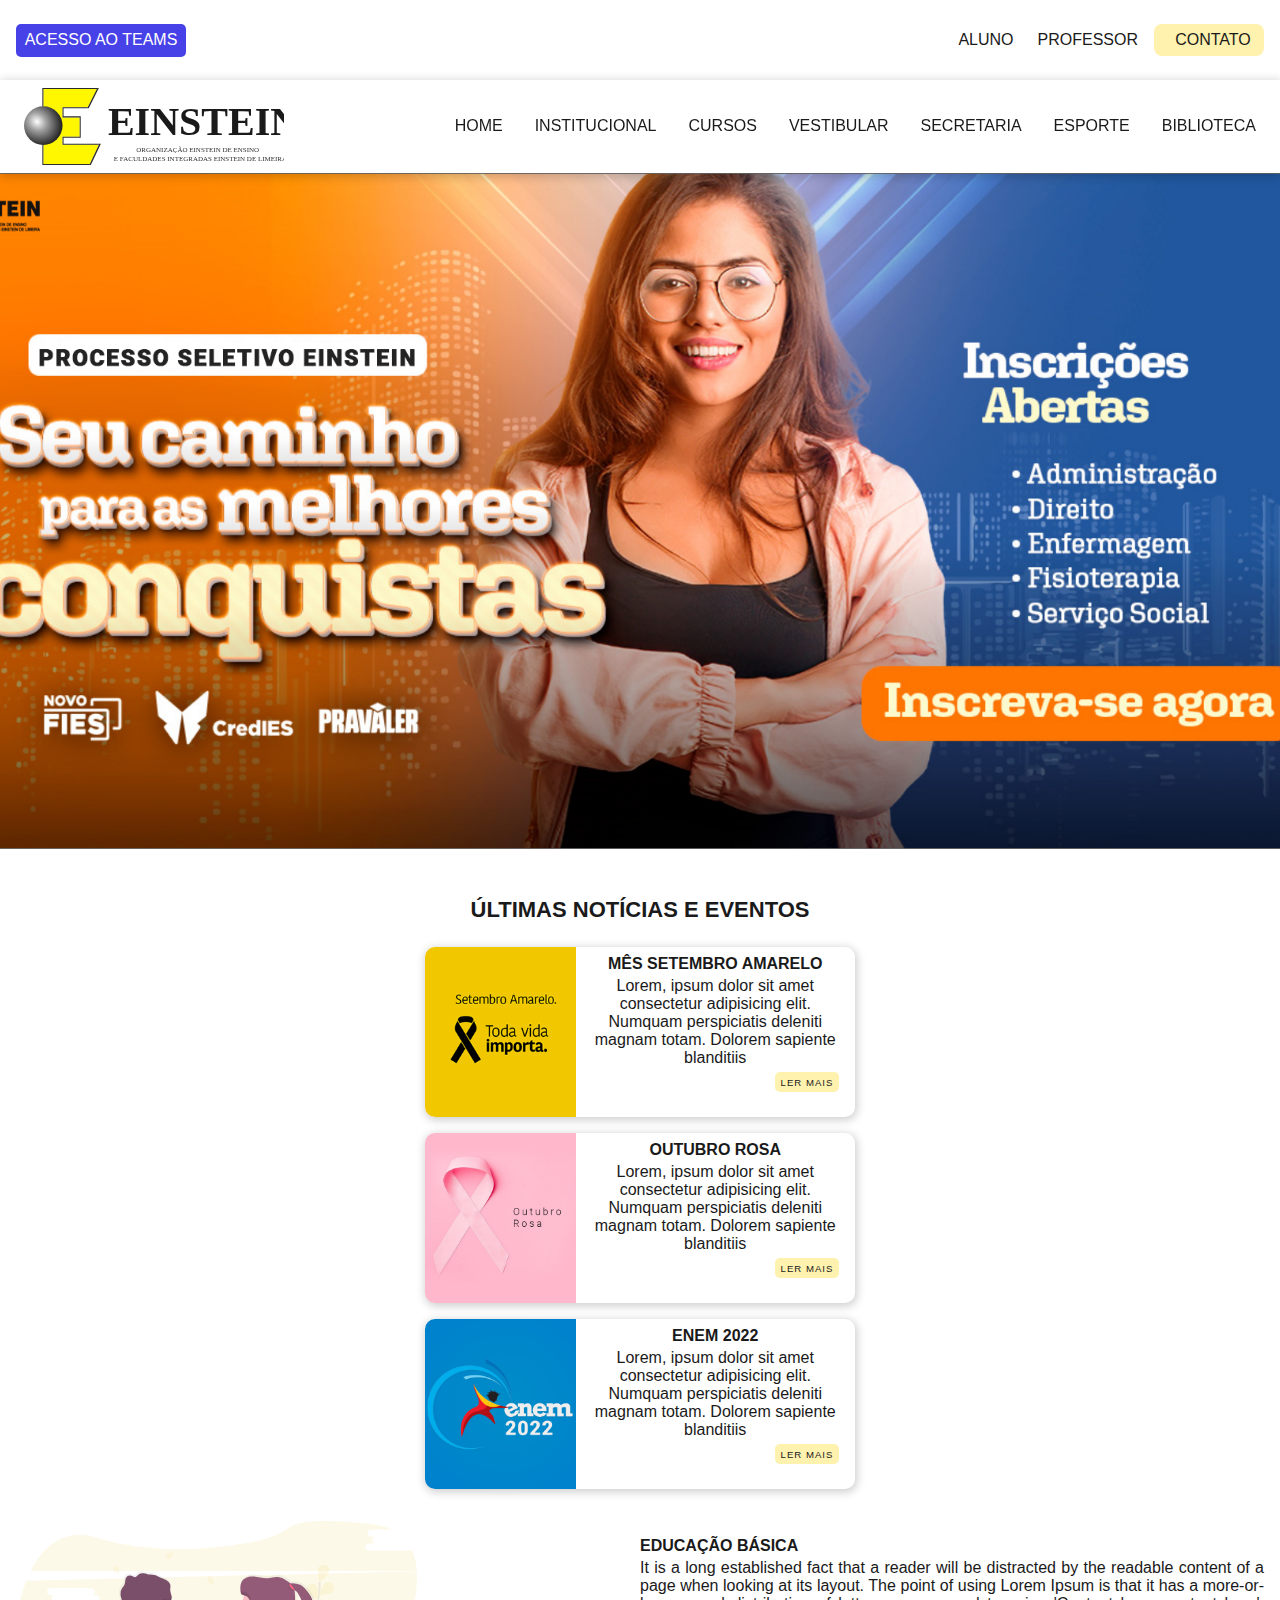
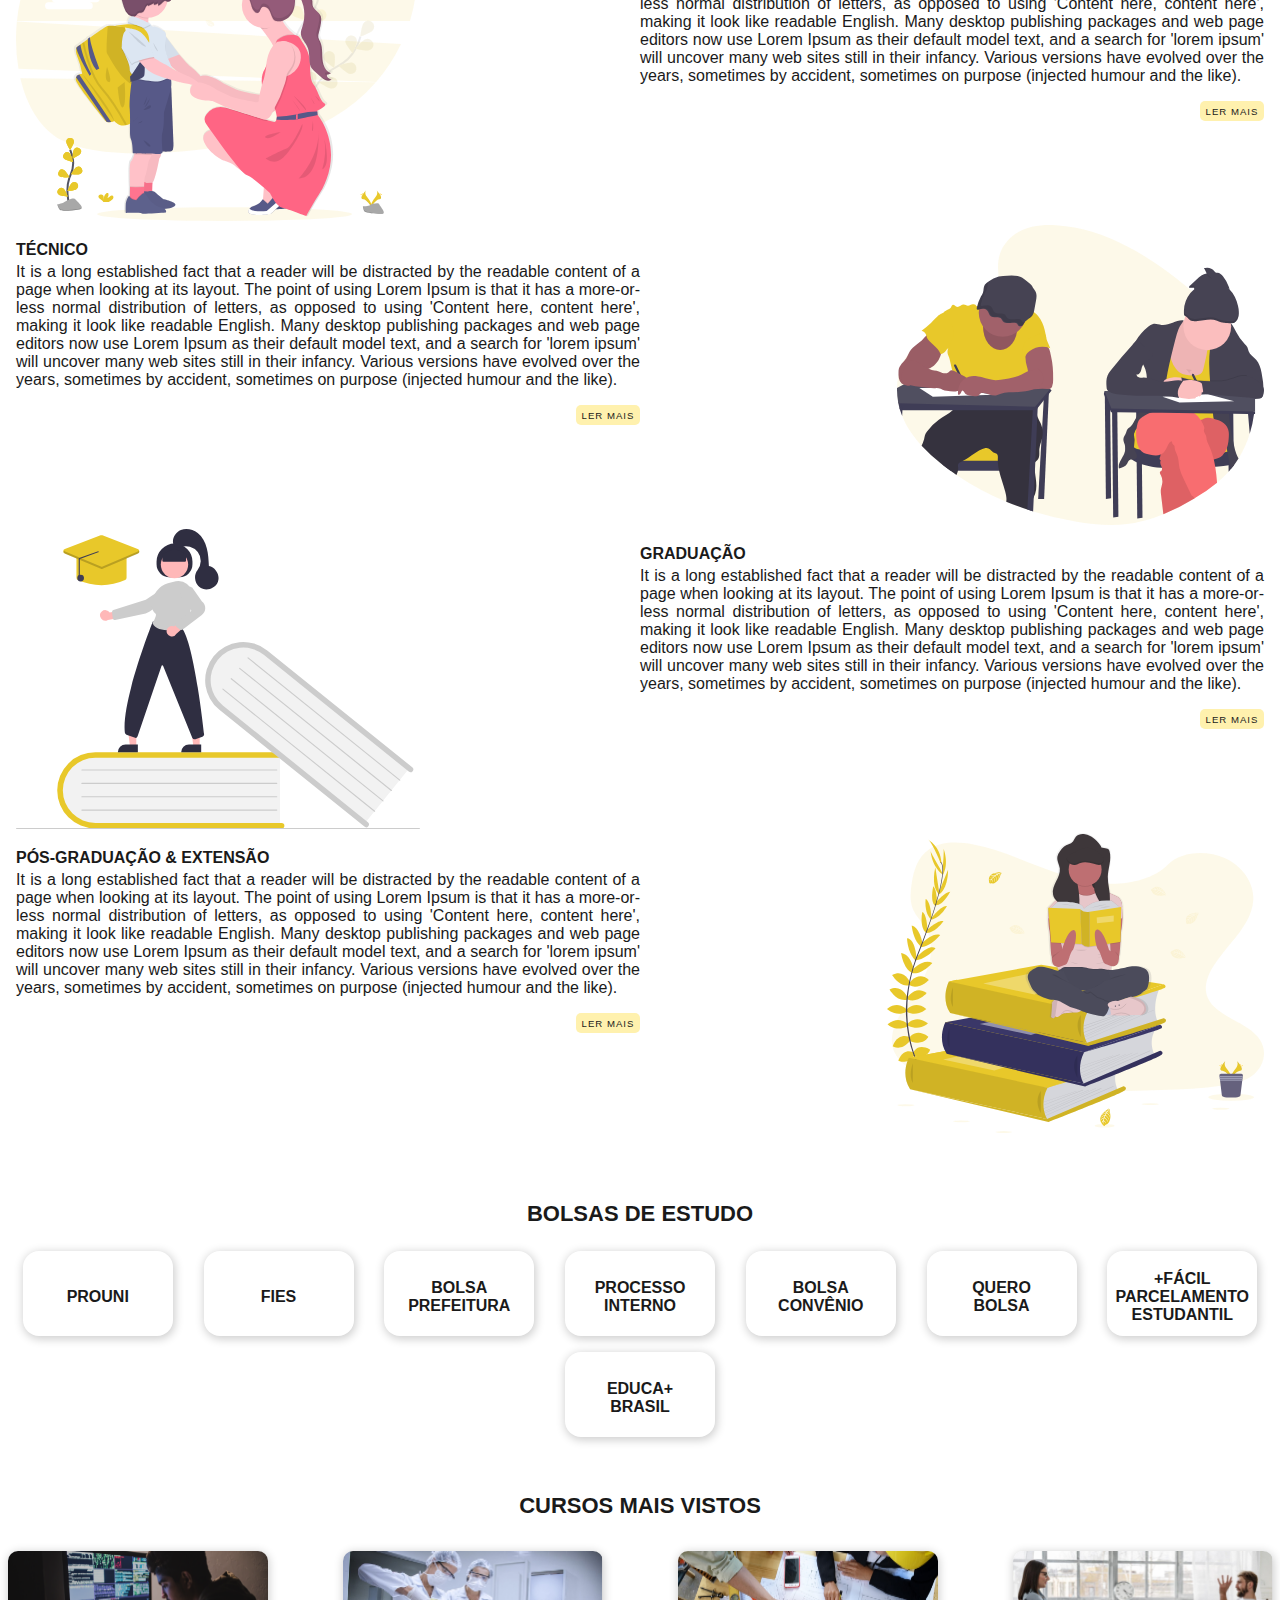
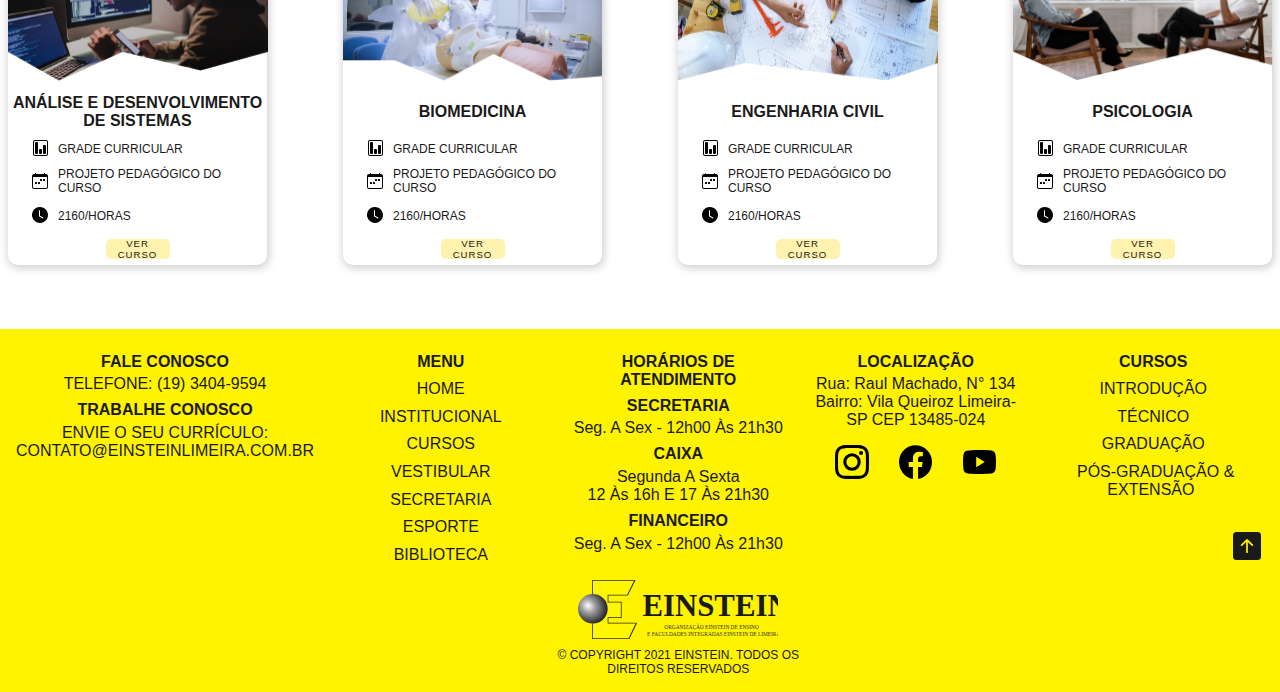
<file: index.html>
<!DOCTYPE html>
<html lang="pt-br">
    <head>
        <meta charset="UTF-8">
        <meta http-equiv="X-UA-Compatible" content="IE=edge">
        <meta name="viewport" content="width=device-width, initial-scale=1.0">
        <meta http-equiv="Content-Type" content="text/html; charset=UTF-8">

        <title>Einstein Limeira</title>

        <!-- logo menu navegação -->
        <link rel="icon" href="img/logo-barraNavegador.svg">

        <!-- css -->
        <link rel="stylesheet" href="./estilos/zGlobal.css" type="text/css">
    </head>

    <body>

        <!-- #CABEÇALHO -->
        <header>
            <div class="container">
                <div class="menu-link">
                    <a href="https://teams.live.com/_#/conversations/19:meeting_MjU1N2E3ZjQtMThhNS00OTgwLWI3YzUtZTM2MDA3ZjZlMTNl@thread.v2?ctx=chat"  target="_blank"><span class="botao-teams">Acesso ao Teams</a></span>
                    <ul>
                        <li><a href="http://totvs.einstein-net.com.br/FrameHTML/web/app/edu/PortalEducacional/login/" target="_blank">Aluno</a></li>
                        <li><a href="http://totvs.einstein-net.com.br/Corpore.Net/Login.aspx" target="_blank">Professor</a></li>
                        <li class="botao-contato"><a href="contato.html">Contato</a></li>
                    </ul>
                    
                </div>
               
            </div>
        </header>
        <!-- #MENU NAVEGAÇÃO -->
        <nav>
            <div class="container-nav">
                <div class="menu-principal">
                    <img src="img/logo.svg" alt="logo menu desktop" class="logoDesktop">
                    <img src="img/logo-mobile.svg" alt="logo menu mobile" class="logoMobile">

                    <div id="hamburguer">
                        <div id="menu-hamburguer" onclick="onClickOpen()">
                            <div id="bar1" class="bar"></div>
                            <div id="bar2" class="bar"></div>
                            <div id="bar3" class="bar"></div>
                        </div>
                    </div>

                     <!--menu-desktop-->
                    <ul id="menu-desktop" class="menu-desktop">
                        <li><a href="index.html">Home</a></li>
                        <li><a href="institucional.html">institucional</a></li>
                        <li><a href="cursos.html">cursos</a></li>
                        <li><a href="vestibular.html">vestibular</a></li>
                        <li><a href="secretaria.html">secretaria</a></li>
                        <li><a href="esporte.html">esporte</a></li>
                        <li><a href="biblioteca.html">biblioteca</a></li>
                    </ul>

   
                    <!--menu-mobile-->
                    <div id="float" class="float">
                        <ul id="menu-mobile" class="menu-mobile">
                            <a href="index.html"><li>Home</li></a>
                        <a href="institucional.html"><li>institucional</li></a>
                        <a href="cursos.html"><li>cursos</li></a>
                        <a href="vestibular.html"><li>vestibular</li></a>
                        <a href="secretaria.html"><li>secretaria</li></a>
                        <a href="esporte.html"><li>esporte</li></a>
                        <a href="biblioteca.html"><li>biblioteca</li></a>
                        
                    </ul>

                </div>
            </div>
        </nav>
        <!-- #BANNER PRINCIPAL -->
        <div class="banner-principal"></div>

        <!-- #CORPO -->
        <main>
            <!-- #NOTICIAS -->
            <h1>últimas notícias e eventos</h1>
            <section id="noticias">
             
                <div class="container-artigo">
                    <div class="hero">
                        <div class="img img-art1"></div>
                        <div class="conteudo">
                            <h3>mês setembro amarelo</h3>
                            <p>Lorem, ipsum dolor sit amet consectetur adipisicing elit. Numquam perspiciatis deleniti magnam totam. Dolorem sapiente blanditiis</p>
                            <div class="botao">Ler mais</div>
                        </div>
                    </div>
                </div>


                <div class="container-artigo">
                    <div class="hero">
                        <div class="img img-art2"></div>
                        <div class="conteudo">
                            <h3>Outubro Rosa</h3>
                            <p>Lorem, ipsum dolor sit amet consectetur adipisicing elit. Numquam perspiciatis deleniti magnam totam. Dolorem sapiente blanditiis</p>
                            <div class="botao">Ler mais</div>
                        </div>
                    </div>
                </div>

                <div class="container-artigo">
                    <div class="hero">
                        <div class="img img-art3"></div>
                        <div class="conteudo">
                            <h3>Enem 2022</h3>
                            <p>Lorem, ipsum dolor sit amet consectetur adipisicing elit. Numquam perspiciatis deleniti magnam totam. Dolorem sapiente blanditiis</p>
                            <div class="botao">Ler mais</div>
                        </div>
                    </div>
                </div>
            </section>

            <!-- #INFORMATIVO -->
            <section id="informativo">

                <div class="container-imagem-educao-basica">
                        <img src="./img/img-educao-basica.svg" alt="">
                </div>

                <div class="container-texto-educao-basica">
                    <h3>educação básica</h3>
                    <p>It is a long established fact that a reader will be distracted by the readable content of a page when looking at its layout. The point of using Lorem Ipsum is that it has a more-or-less normal distribution of letters, as opposed to using 'Content here, content here', making it look like readable English. Many desktop publishing packages and web page editors now use Lorem Ipsum as their default model text, and a search for 'lorem ipsum' will uncover many web sites still in their infancy. Various versions have evolved over the years, sometimes by accident, sometimes on purpose (injected humour and the like).</p>
                    <div class="botao">ler mais</div>
                </div>

                <div class="container-imagem-tecnico">
                    <img src="./img/img-tecnico.svg" alt="">
                </div>
                    
                <div class="container-texto-tecnico">
                    <h3>Técnico</h3>
                    <p>It is a long established fact that a reader will be distracted by the readable content of a page when looking at its layout. The point of using Lorem Ipsum is that it has a more-or-less normal distribution of letters, as opposed to using 'Content here, content here', making it look like readable English. Many desktop publishing packages and web page editors now use Lorem Ipsum as their default model text, and a search for 'lorem ipsum' will uncover many web sites still in their infancy. Various versions have evolved over the years, sometimes by accident, sometimes on purpose (injected humour and the like).</p>
                    <div class="botao">ler mais</div>
                </div>

                <div class="container-imagem-graduacao">
                    <img src="./img/img-graduacao.svg" alt="">
                </div>

                <div class="container-texto-graduacao">
                    <h3>Graduação</h3>
                    <p>It is a long established fact that a reader will be distracted by the readable content of a page when looking at its layout. The point of using Lorem Ipsum is that it has a more-or-less normal distribution of letters, as opposed to using 'Content here, content here', making it look like readable English. Many desktop publishing packages and web page editors now use Lorem Ipsum as their default model text, and a search for 'lorem ipsum' will uncover many web sites still in their infancy. Various versions have evolved over the years, sometimes by accident, sometimes on purpose (injected humour and the like).</p>
                    <div class="botao">ler mais</div>
                </div>

                <div class="container-imagem-pos-graduacao">
                    <img src="./img/img-pos-graduacao-e-exstensao.svg" alt="">
                </div>

                <div class="container-texto-pos-graduacao">
                    <h3>pós-graduação & extensão</h3>
                    <p>It is a long established fact that a reader will be distracted by the readable content of a page when looking at its layout. The point of using Lorem Ipsum is that it has a more-or-less normal distribution of letters, as opposed to using 'Content here, content here', making it look like readable English. Many desktop publishing packages and web page editors now use Lorem Ipsum as their default model text, and a search for 'lorem ipsum' will uncover many web sites still in their infancy. Various versions have evolved over the years, sometimes by accident, sometimes on purpose (injected humour and the like).</p>
                    <div class="botao">ler mais</div>
                </div>

            </section>

            <!-- #BOLSAS ESTUDOS -->
            <h1>BOLSAS DE ESTUDO</h1>
            <section id="bolsaEstudo">

                <div class="caixa-bolsa">
                    <h3>prouni</h3>
                </div>

                <div class="caixa-bolsa">
                    <h3>fies</h3>
                </div>

                <div class="caixa-bolsa">
                    <h3> bolsa <br>
                        prefeitura</h3>
                </div>

                <div class="caixa-bolsa">
                    <h3>processo <br>
                        interno </h3>
                </div>

                <div class="caixa-bolsa">
                    <h3> bolsa <br>
                        convênio</h3>
                </div>

                <div class="caixa-bolsa">
                    <h3> quero <br>
                        bolsa</h3>
                </div>

                <div class="caixa-bolsa">
                    <h3> +fácil <br>
                        parcelamento <br>
                        estudantil </h3>
                </div>

                <div class="caixa-bolsa">
                    <h3> educa+ <br>
                        brasil</h3>
                </div>

            </section>

            <!-- #CURSOS MAIS VISTOS -->
            <h1>Cursos mais vistos</h1>
            
            <section id="cursosPopulares">   
                <div class="container-cursos-populares">
                    <img src="./img/foto-analise-desenvolvimento-de-sistema.png">
                    <h3>análise e desenvolvimento<br>de sistemas</h3>
                    <div class="container-conteudo-curso-popular">
                        <div class="icone-grade icone-grade-1"> <a href="#"> <img src="./img/icon-grade.svg"> </a></div>
                        <div class="txt-grade txt-grade-1"><a href="http://www.einsteinlimeira.com.br/portal/images/docs/27/27_Grade_TADS_2019.pdf" target="_blank">grade curricular</a></div>
                        <div class="icone-grade icone-grade-2"> <a href="#"> <img src="./img/icon-calendario.svg"> </a></div>
                        <div class="txt-grade txt-grade-2"><a href="http://www.einsteinlimeira.com.br/portal/images/docs/27/27_ppc-tads.pdf" target="_blank">projeto pedagógico do curso</a></div>
                        <div class="icone-grade icone-grade-3"> <a href="#"> <img src="./img/icon-relogio.svg"> </a></div>
                        <div class="txt-grade txt-grade-3"><a href="#">2160/horas</a></div>
                        <div class="botao">ver curso</div>
                    </div>
                </div>

                <div class="container-cursos-populares">
                    <img src="./img/foto-biomedicina.png">
                    <h3>Biomedicina</h3>
                    <div class="container-conteudo-curso-popular">
                        <div class="icone-grade icone-grade-1"> <a href="#"> <img src="./img/icon-grade.svg"> </a></div>
                        <div class="txt-grade txt-grade-1"><a href="http://www.einsteinlimeira.com.br/portal/images/docs/27/27_Grade_TADS_2019.pdf" target="_blank">grade curricular</a></div>
                        <div class="icone-grade icone-grade-2"> <a href="#"> <img src="./img/icon-calendario.svg"> </a></div>
                        <div class="txt-grade txt-grade-2"><a href="http://www.einsteinlimeira.com.br/portal/images/docs/27/27_ppc-tads.pdf" target="_blank">projeto pedagógico do curso</a></div>
                        <div class="icone-grade icone-grade-3"> <a href="#"> <img src="./img/icon-relogio.svg"> </a></div>
                        <div class="txt-grade txt-grade-3"><a href="#">2160/horas</a></div>
                        <div class="botao">ver curso</div>
                    </div>
                </div>

                <div class="container-cursos-populares">
                    <img src="./img/foto-engenharia-civil.png">
                    <h3>Engenharia Civil</h3>
                    <div class="container-conteudo-curso-popular">
                        <div class="icone-grade icone-grade-1"> <a href="#"> <img src="./img/icon-grade.svg"> </a></div>
                        <div class="txt-grade txt-grade-1"><a href="http://www.einsteinlimeira.com.br/portal/images/docs/27/27_Grade_TADS_2019.pdf" target="_blank">grade curricular</a></div>
                        <div class="icone-grade icone-grade-2"> <a href="#"> <img src="./img/icon-calendario.svg"> </a></div>
                        <div class="txt-grade txt-grade-2"><a href="http://www.einsteinlimeira.com.br/portal/images/docs/27/27_ppc-tads.pdf" target="_blank">projeto pedagógico do curso</a></div>
                        <div class="icone-grade icone-grade-3"> <a href="#"> <img src="./img/icon-relogio.svg"> </a></div>
                        <div class="txt-grade txt-grade-3"><a href="#">2160/horas</a></div>
                        <div class="botao">ver curso</div>
                    </div>
                </div>

                <div class="container-cursos-populares">
                    <img src="./img/foto-psicologia.png">
                    <h3>psicologia</h3>
                    <div class="container-conteudo-curso-popular">
                        <div class="icone-grade icone-grade-1"> <a href="#"> <img src="./img/icon-grade.svg"> </a></div>
                        <div class="txt-grade txt-grade-1"><a href="http://www.einsteinlimeira.com.br/portal/images/docs/27/27_Grade_TADS_2019.pdf" target="_blank">grade curricular</a></div>
                        <div class="icone-grade icone-grade-2"> <a href="#"> <img src="./img/icon-calendario.svg"> </a></div>
                        <div class="txt-grade txt-grade-2"><a href="http://www.einsteinlimeira.com.br/portal/images/docs/27/27_ppc-tads.pdf" target="_blank">projeto pedagógico do curso</a></div>
                        <div class="icone-grade icone-grade-3"> <a href="#"> <img src="./img/icon-relogio.svg"> </a></div>
                        <div class="txt-grade txt-grade-3"><a href="#">2160/horas</a></div>
                        <div class="botao">ver curso</div>
                    </div>
                </div>

            </section>
        </main>
        
        <!-- #RODAPE -->
        <footer>
            <div class="container-footer">
                <div class="container-contato">
                    <h3>fale conosco</h3>
                    <p>Telefone: (19) 3404-9594</p>
                    <h3>trabalhe conosco</h3>
                    <p>Envie o seu currículo:<br>contato@einsteinlimeira.com.br</p>
                </div>

                <div class="container-menu-rodape">
                    <h3>menu</h3>
                    <ul>
                        <li><a href="index.html">Home</a></li>
                        <li><a href="institucional.html">institucional</a></li>
                        <li><a href="cursos.html">cursos</a></li>
                        <li><a href="vestibular.html">vestibular</a></li>
                        <li><a href="secretaria.html">secretaria</a></li>
                        <li><a href="esporte.html">esporte</a></li>
                        <li><a href="biblioteca.html">biblioteca</a></li>
                    </ul>
                </div>

                <div class="container-horarios">
                    <h3>horários de atendimento</h3>
                    <h3>secretaria</h3>
                    <p>Seg. a Sex - 12h00 às 21h30</p>
                    <h3>caixa</h3>
                    <p>Segunda a Sexta<br>12 às 16h e 17 às 21h30</p>
                    <h3>financeiro</h3>
                    <p>Seg. a Sex - 12h00 às 21h30</p>
                </div>

                <div class="container-localizacao">
                    <h3>Localização</h3>
                    <p>Rua: Raul Machado, n° 134 Bairro: Vila Queiroz Limeira-SP CEP 13485-024</p>
                        <ul>
                            <li><a href="https://www.instagram.com/einsteinlimeira/" target="_blank"><img src="img/icon-instagram.svg" alt=""></a></li>
                            <li><a href="https://www.facebook.com/einstein.limeira" target="_blank"><img src="img/icon-facebook.svg" alt=""></a></li>
                            <li><a href="https://www.youtube.com/user/LimeiraEinstein" target="_blank"><img src="img/icon-youtube.svg" alt=""></a></li>
                        </ul>
                </div>

                <div class="container-cursos">
                    <h3>cursos</h3>
                    <ul>
                        <li><a href="#">introdução</a></li>
                        <li><a href="#">técnico</a></li>
                        <li><a href="#">graduação</a></li>
                        <li><a href="#">pós-graduação & extensão</a></li>
                    </ul>
                    <div class="container-btn-topo">
                        <a href="#" class="btn-topo"> <img src="img/icon-botao-topo.svg" alt="voltar ao topo"> </a>
                    </div>
                </div>
                <div class="container-copyright">
                    <img src="img/logo.svg" alt="">
                    <p>&copy Copyright 2021 Einstein. Todos os direitos reservados</p>
                </div>
            </div>
            
        </footer>
        <script src="app/main.js"></script>
    </body>
</html>
</file>
<file: estilos/zGlobal.css>
*{margin:0;padding:0;box-sizing:border-box}:root{--cor-master:#FFF300;--cor-primaria:#1A1A1A;--cor-botao-principal:#FFF1AE;--cor-botao-secundario:#4741E8;--cor-natural:#ffffff;--font-paragrafo:'Open Sans',sans-serif;--font-titulo:'Roboto',sans-serif;--size-paragrafo-desktop:1rem;--size-titulo-desktop:1.375rem;--size-botao-principal-desktop:.6rem;--size-reducao-mobile:.25rem;--size-paragrafo-mobile:calc(var(--size-paragrafo-desktop) - var(--size-reducao-mobile));--size-titulo-mobile:calc(var(--size-titulo-desktop) - var(--size-reducao-mobile))}body{width:100%;height:100%}h1{font-family:var(--font-titulo);font-size:var(--size-titulo-desktop);text-transform:uppercase;margin:3rem 0 1rem 0}h3{font-family:var(--font-titulo);font-size:var(--size-paragrafo-desktop);text-transform:uppercase}p{font-family:var(--font-paragrafo);font-size:var(--size-paragrafo-desktop)}a{text-decoration:none}li{list-style:none}.botao{display:flex;background-color:var(--cor-botao-principal);width:64px;height:20px;border-radius:5px;text-align:center;color:var(--cor-primaria);text-transform:uppercase;font-family:var(--font-titulo);font-size:var(--size-botao-principal-desktop);letter-spacing:1px;align-items:center;justify-content:center;transition:.6 ease-in;cursor:pointer}.botao:hover{background-color:var(--cor-master)}main{max-width:1365px;height:100%;margin:0 auto}.container,.container-copyright,.container-footer,.container-nav{width:100%;height:100%;max-width:1365px;margin:0 auto}#bolsaEstudo{display:flex;flex-direction:row;justify-content:space-evenly;align-items:center;flex-wrap:wrap;margin-top:1rem}.caixa-bolsa{width:150px;height:85px;background-color:var(--cor-natural);align-items:center;box-shadow:1px 2px 10px 1px rgba(0,0,0,.2);display:flex;justify-content:center;border-radius:1rem;margin:.5rem}#institucional{display:flex;justify-content:center;align-items:center}.container-construcao>img{width:350px}.corpo{background-color:#2929ff}.cabeca,header{background-color:var(--cor-natural)}.container-construcao>h3{color:var(--cor-natural);margin-bottom:1rem;margin-top:-3rem}.container-construcao>h1{color:var(--cor-natural)}.link-construcao{display:flex;justify-content:space-between;width:200px;margin:0 auto}.link-construcao>li>a{text-decoration:none;color:var(--cor-primaria);font-family:var(--font-paragrafo);font-size:var(--size-paragrafo-desktop);background-color:var(--cor-master);border-radius:10px;padding:.5rem 1rem}.link-construcao>li>a:hover{background-color:var(--cor-primaria);color:var(--cor-master)}#contato{width:100%;height:100%;display:grid;grid-template-columns:1fr 1fr;grid-template-rows:1fr;margin-top:2rem}.img-contato{width:100%;height:100%;grid-column:1/2;grid-row:1/2}.img-contato>img{width:100%;height:350px}.formulario-contato{height:100%;display:flex;flex-direction:column;background-color:#fff;color:var(--cor-primaria)}form{background:#fff;width:100%;max-width:500px;margin:32px auto;padding:32px 64px;display:flex;flex-direction:column}form h2{margin-bottom:32px}div.input{margin-bottom:24px;position:relative}button,input{-moz-appearance:none;-webkit-appearance:none;appearance:none;width:100%;padding:16px 0;border:none;border-bottom:1px solid red;background-color:transparent;outline:0;color:#000;font-size:1em;cursor:pointer}button{margin-top:16px;background-color:var(--cor-master);border:none}input~label{position:absolute;top:16px;left:0;color:#000;transition:.4s}input:focus~label,input:valid~label{transform:translateY(-24px);font-size:.8em;letter-spacing:.1em}.input span.error{display:flex;padding:0;background-color:rgba(255,0,0,.2)}.input span.error.active{border:1px solid red;padding:.4em}.frm-box{border:none}.inform2>ul{padding-top:1rem;display:flex;margin:0 auto;width:200px;justify-content:space-between;align-items:center}.inform>h3{margin-top:1rem}#cursosPopulares{width:100%;height:100%;display:flex;flex-wrap:wrap;flex-direction:row;justify-content:space-between;align-items:center}.container-cursos-populares{width:259px;height:314px;box-shadow:1px 2px 10px 1px rgba(0,0,0,.2);margin:1rem .5rem;border-radius:10px}.container-cursos-populares>h3{height:38px;align-items:center;justify-content:center;display:flex}.container-cursos-populares>img{height:130px;width:260px;border-radius:10px 10px 0 0}.container-conteudo-curso-popular{width:100%;height:135px;display:grid;grid-template-columns:50px 4fr;grid-template-rows:1fr 1fr 1fr 1fr;align-items:center;border-radius:10px}.icone-grade{width:40px}.icone-grade>a>img{float:right}.txt-grade>a{text-transform:uppercase;text-decoration:none;font-size:var(--size-paragrafo-mobile);font-family:var(--font-paragrafo);color:var(--cor-primaria);width:100%;display:inline-block}.icone-grade-1>a>img{grid-column:1/2;grid-row:1/2}.txt-grade-1>a{grid-column:2/3;grid-row:1/2}.icone-grade-2>a>img{grid-column:1/2;grid-row:2/3}.txt-grade-2>a{grid-column:2/3;grid-row:2/3}.icone-grade-3>a>img{grid-column:1/2;grid-row:3/4}.txt-grade-3>a{grid-column:2/3;grid-row:3/4}.container-conteudo-curso-popular>.botao{grid-column:1/3;grid-row:4/5;margin:0 auto}footer{width:100%;height:100%;background-color:var(--cor-master);padding:1rem;color:var(--cor-primaria);margin-top:3rem}h3{margin-top:.5rem}p{padding-top:.3rem}.container-contato,.container-copyright,.container-cursos,.container-horarios,.container-localizacao,.container-menu-rodape{height:100%;text-align:center;align-items:center;text-transform:uppercase;max-width:300px}.container-footer{display:grid;grid-template-columns:1fr 1fr 1fr 1fr 1fr;grid-template-rows:1fr;grid-gap:1rem}.container-contato{grid-column:1/2}.container-menu-rodape{grid-column:2/3}.container-cursos a,.container-menu-rodape a{font-family:var(--font-paragrafo);color:var(--color-primaria);padding:0 .3rem}.container-horarios{grid-column:3/4;text-transform:capitalize}.container-localizacao{grid-column:4/5;text-transform:capitalize}.container-localizacao>ul{display:flex;justify-content:space-evenly;align-items:center}.container-localizacao>ul>li>a>img{margin-top:1rem}.container-cursos{grid-column:5/6;position:relative}.container-cursos>ul>li,.container-menu-rodape>ul>li{margin-top:.6rem}.container-btn-topo{position:absolute;bottom:0;right:0}.container-btn-topo>.btn-topo{padding:.2rem}.container-copyright{grid-column:2/5;grid-row:2/3}.container-copyright>img{width:200px}.container-copyright>p{font-size:var(--size-paragrafo-mobile)}header{width:100%;height:100%;position:relative}.menu-link{width:100%;height:80px;padding:0 1rem;display:flex;justify-content:space-between;align-items:center}.menu-link>ul{display:flex;align-items:center}.menu-link>ul>li>a{font-family:var(--font-titulo);text-transform:uppercase;padding:.5rem .5rem;margin-left:.5rem;color:var(--cor-primaria)}.botao-contato{width:110px;height:32px;background-color:var(--cor-botao-principal);display:flex;align-items:center;justify-content:center;border-radius:.5rem;margin-left:.5rem}.botao-teams{font-family:var(--font-titulo);color:var(--cor-natural);width:170px;height:33px;background-color:var(--cor-botao-secundario);border-radius:.3125rem;justify-content:center;display:flex;align-items:center;text-transform:uppercase}nav{position:sticky;position:-webkit-sticky;top:0;background-color:var(--cor-natural);z-index:999999;box-shadow:1px 2px 10px 1px rgba(0,0,0,.2)}.menu-principal{width:100%;height:144x;display:flex;justify-content:space-between;align-items:center;padding:0 1rem}.menu-principal>img{padding:.5rem}.menu-principal>ul{display:flex}.menu-principal>ul>li>a{font-family:var(--font-titulo);color:var(--cor-primaria);text-transform:uppercase;margin-left:1rem;padding:.5rem}.banner-principal{width:100%;height:calc(100vh - 144px - 80px);background-image:url(../img/img-banner-principal.png);background-position:center;background-repeat:no-repeat;background-size:cover}#hamburguer{width:30px;height:25px;cursor:pointer;z-index:3}.bar{height:5px;width:100%;background-color:#000;border-radius:16px;transition:.3s ease;margin-top:2px}#menu-bar,.float{top:61px;left:0;position:absolute}.float{z-index:1;width:0;height:100%;background-color:#f8f8f8e8;border-radius:0 0 10px 10px;transition:.3s ease;transform:translate(-28px,0);z-index:9999;box-shadow:1px 2px 10px 1px rgba(0,0,0,.2)}#menu-bar{z-index:2}.menu-mobile{position:absolute;display:block;flex-direction:column;top:0;bottom:0;width:100%;opacity:0}.menu-mobile>a>li{margin:0 0 .5rem 0;font-family:var(--font-titulo);color:var(--cor-primaria);text-transform:uppercase;padding:1rem 0;text-align:center}.menu-mobile>a li:hover{background-color:rgba(0,0,0,.4);border-radius:0 0 10px 10px}.menu-mobile2{opacity:1}.float-open{width:100%;height:405px;transform:translate(0,0)}.variation .bar{background-color:var(--cor-primaria)}.variation #bar1{transform:translateY(5.5px) rotateZ(-45deg)}.variation #bar3{transform:translateY(-8px) rotate(45deg)}.variation #bar2{opacity:0}#bar1{transform:translateY(-2px)}#bar3{transform:translateY(2px)}#informativo{width:100%;height:100%;display:grid;grid-template-columns:1fr 1fr;grid-template-rows:1fr 1fr 1fr 1fr;padding:1rem;margin-top:1rem}.container-imagem-educao-basica{width:100%;height:100%;grid-column:1/2;grid-row:1/2;text-align:left}.container-texto-educao-basica{width:100%;height:100%;grid-column:2/3;grid-row:1/3}.container-texto-educao-basica>h3,.container-texto-graduacao>h3,.container-texto-pos-graduacao>h3,.container-texto-tecnico>h3{margin-top:1rem;text-align:left}.container-texto-educao-basica>p,.container-texto-graduacao>p,.container-texto-pos-graduacao>p,.container-texto-tecnico>p{text-align:justify}.container-texto-educao-basica>.botao,.container-texto-graduacao>.botao,.container-texto-pos-graduacao>.botao,.container-texto-tecnico>.botao{float:right;margin-top:1rem}.container-imagem-tecnico{width:100%;height:100%;grid-column:2/3;grid-row:2/3;text-align:right}.container-texto-tecnico{width:100%;height:100%;grid-column:1/2;grid-row:2/3}.container-texto-graduacao{width:100%;height:100%;grid-column:2/3;grid-row:3/4}.container-imagem-graduacao{width:100%;height:100%;grid-column:1/2;grid-row:3/4;text-align:left}.container-texto-pos-graduacao{width:100%;height:100%;grid-column:1/2;grid-row:4/5}.container-imagem-pos-graduacao{width:100%;height:100%;grid-column:2/3;grid-row:4/5;text-align:right}#noticias{display:flex;justify-content:space-evenly;margin-top:1rem;flex-wrap:wrap;max-height:550px;width:100%}.container-artigo{width:430px;height:170px;box-shadow:1px 2px 10px 1px rgba(0,0,0,.2);margin:.5rem;border-radius:10px 10px 10px 10px}.hero{display:flex;height:100%;width:100%;border-radius:10px 10px 10px 10px}.img{width:35%;height:100%;background-repeat:no-repeat;background-size:cover;background-position:center;border-radius:10px 0 0 10px}.img-art1{background-image:url(../img/foto-setembro-amarelo.png)}.img-art2{background-image:url(../img/foto-outubro-rosa.png)}.img-art3{background-image:url(../img/foto-enem-2022.png)}.conteudo{width:65%;height:100%;padding:0 .5rem;border-radius:10px 10px 10px 10px}h1,h3,p{text-align:center;color:var(--cor-primaria)}.conteudo>.botao{float:right;margin-top:.3rem;margin-right:.5rem}@media (max-width:1100px){.menu-link,.menu-principal>.logoDesktop,.menu-principal>ul>li>a{display:none}#menu-desktop{display:none}.container-footer{display:flex;flex-direction:column;align-items:center;justify-content:center}.container-btn-topo{display:none}.container-copyright>img{width:150px}.container-contato>p,.container-copyright>p,.container-cursos>ul>li,.container-horarios>p,.container-localizacao>p,.container-menu-rodape>ul>li{font-size:var(--size-paragrafo-mobile)}.container-contato>h3,.container-copyright>h3,.container-cursos>h3,.container-horarios>h3,.container-localizacao>h3,.container-menu-rodape>h3{font-size:var(--size-paragrafo-mobile)}.container-localizacao>ul>li>a>img{width:2rem}}@media (min-width:1100px){.hamburguer,.linha,.logoMobile{display:none}.botao-mobile{visibility:hidden}#float,#hamburguer{display:none}}@media (max-width:450px){.container-texto-educao-basica>h3,.container-texto-graduacao>h3,.container-texto-pos-graduacao>h3,.container-texto-tecnico>h3{text-align:center;margin-top:1rem;font-size:var(--size-titulo-mobile)}.container-imagem-educao-basica>img,.container-imagem-graduacao>img,.container-imagem-pos-graduacao>img,.container-imagem-tecnico>img{width:320px;margin-top:1rem}.container-texto-educao-basica>p,.container-texto-graduacao>p,.container-texto-pos-graduacao>p,.container-texto-tecnico>p{width:100%;padding:0 .8rem;margin-top:1rem;font-size:var(--size-paragrafo-mobile)}#informativo{padding:0}.container-texto-educao-basica>.botao,.container-texto-graduacao>.botao,.container-texto-pos-graduacao>.botao,.container-texto-tecnico>.botao{margin-right:.8rem}.botao{margin-bottom:1rem}}@media (max-width:1360px){#noticias{width:60%;display:flex;margin:0 auto;margin-top:1rem}}@media (max-width:1150px){#cursosPopulares{display:flex;width:60%;margin:0 auto;align-items:center;justify-content:center}}@media (max-width:988px){#informativo{display:flex;flex-wrap:wrap}#cursosPopulares{width:85%;display:flex}.container-imagem-educao-basica,.container-imagem-graduacao,.container-imagem-pos-graducao,.container-imagem-tecnico{text-align:center}#contato{display:flex;justify-content:center;flex-direction:column}}@media (max-width:750px){#noticias{max-width:100%;width:100%}main{width:100%}#cursosPopulares{width:100%;display:flex}}.desconto{width:100%;height:50px;background-color:var(--cor-botao-secundario);display:flex;align-items:center;justify-content:center}.desconto>h3{color:var(--cor-natural)}
</file>
